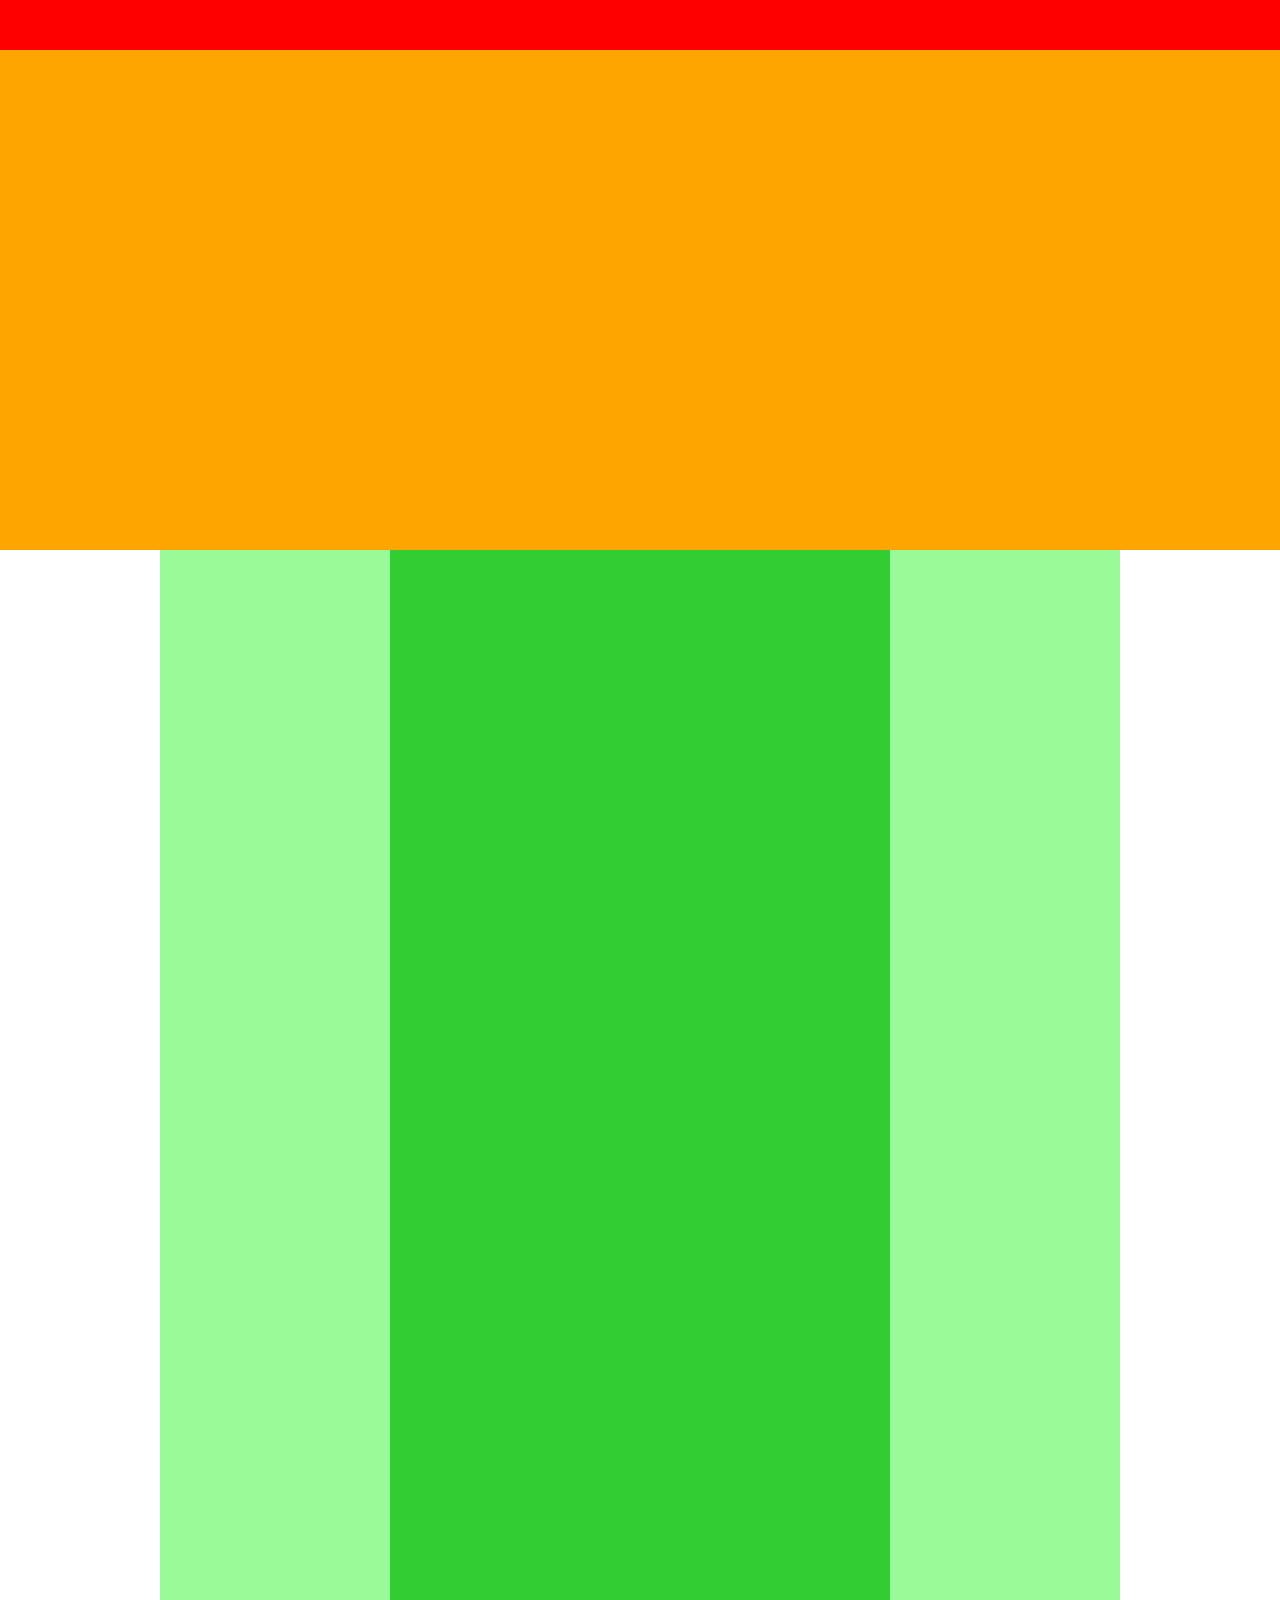
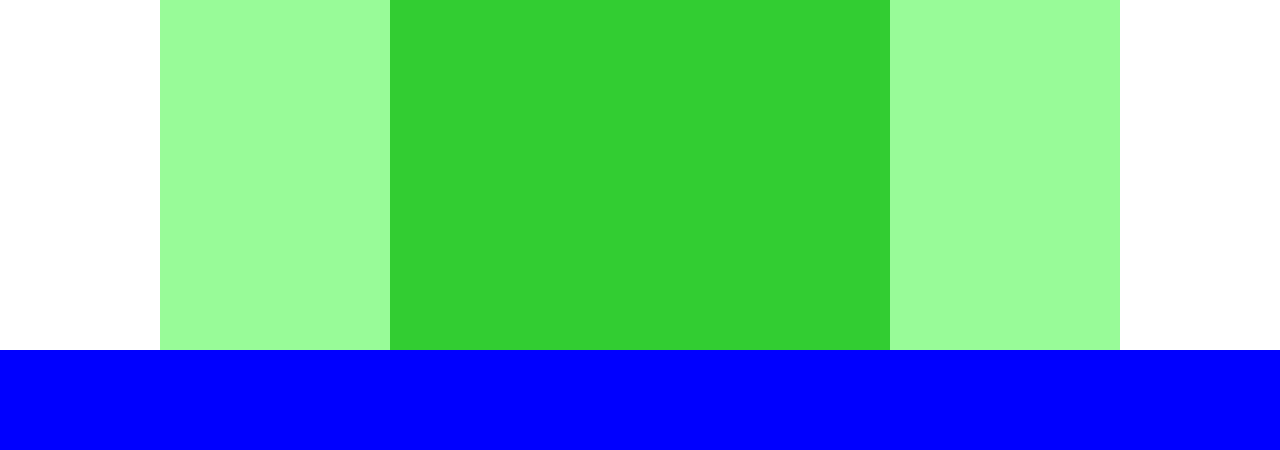
<file: chapter4/index.html>
<!DOCTYPE html>
<html lang="ja">
  <head>
    <meta charset="UTF-8" />
    <!-- CSSファイルの読み込み -->
    <link rel="stylesheet" href="style.css" />
    <title>演習４</title>
  </head>

  <body>
    <div class="header"></div>
    <div class="main-visual"></div>
    <div class="main">
      <div class="sidebar-left"></div>
      <div class="blog"></div>
      <div class="sidebar-right"></div>
    </div>
    <div class="footer"></div>
  </body>
</html>
</file>
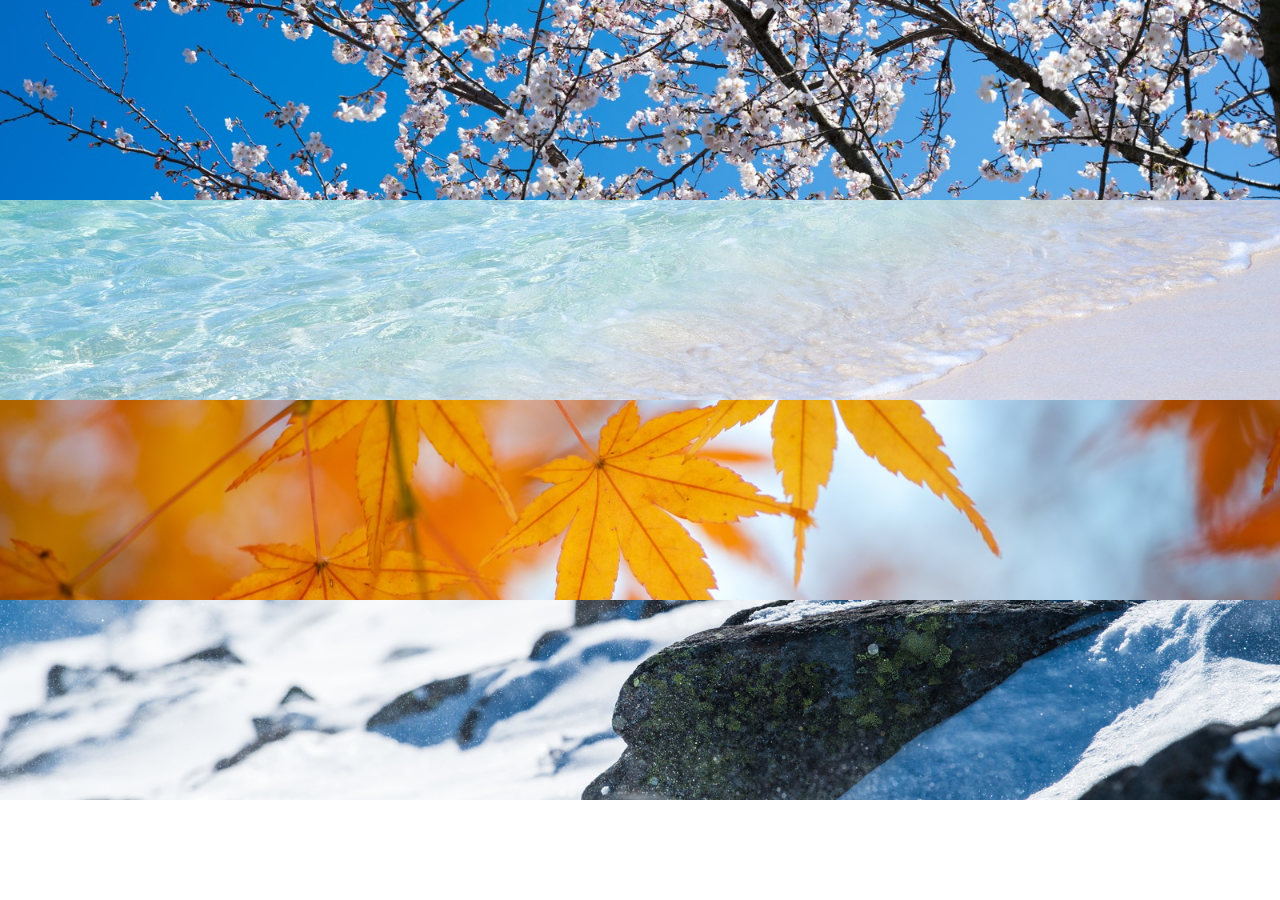
<file: chapter6/index.html>
<!DOCTYPE html>
<html lang="ja">
  <head>
    <meta charset="UTF-8" />
    <!-- CSSファイルの読み込み -->
    <link rel="stylesheet" href="style.css" />
    <title>演習６</title>
  </head>

  <body>
    <div class="box1"></div>
    <div class="box2"></div>
    <div class="box3"></div>
    <div class="box4"></div>
  </body>
</html>
</file>
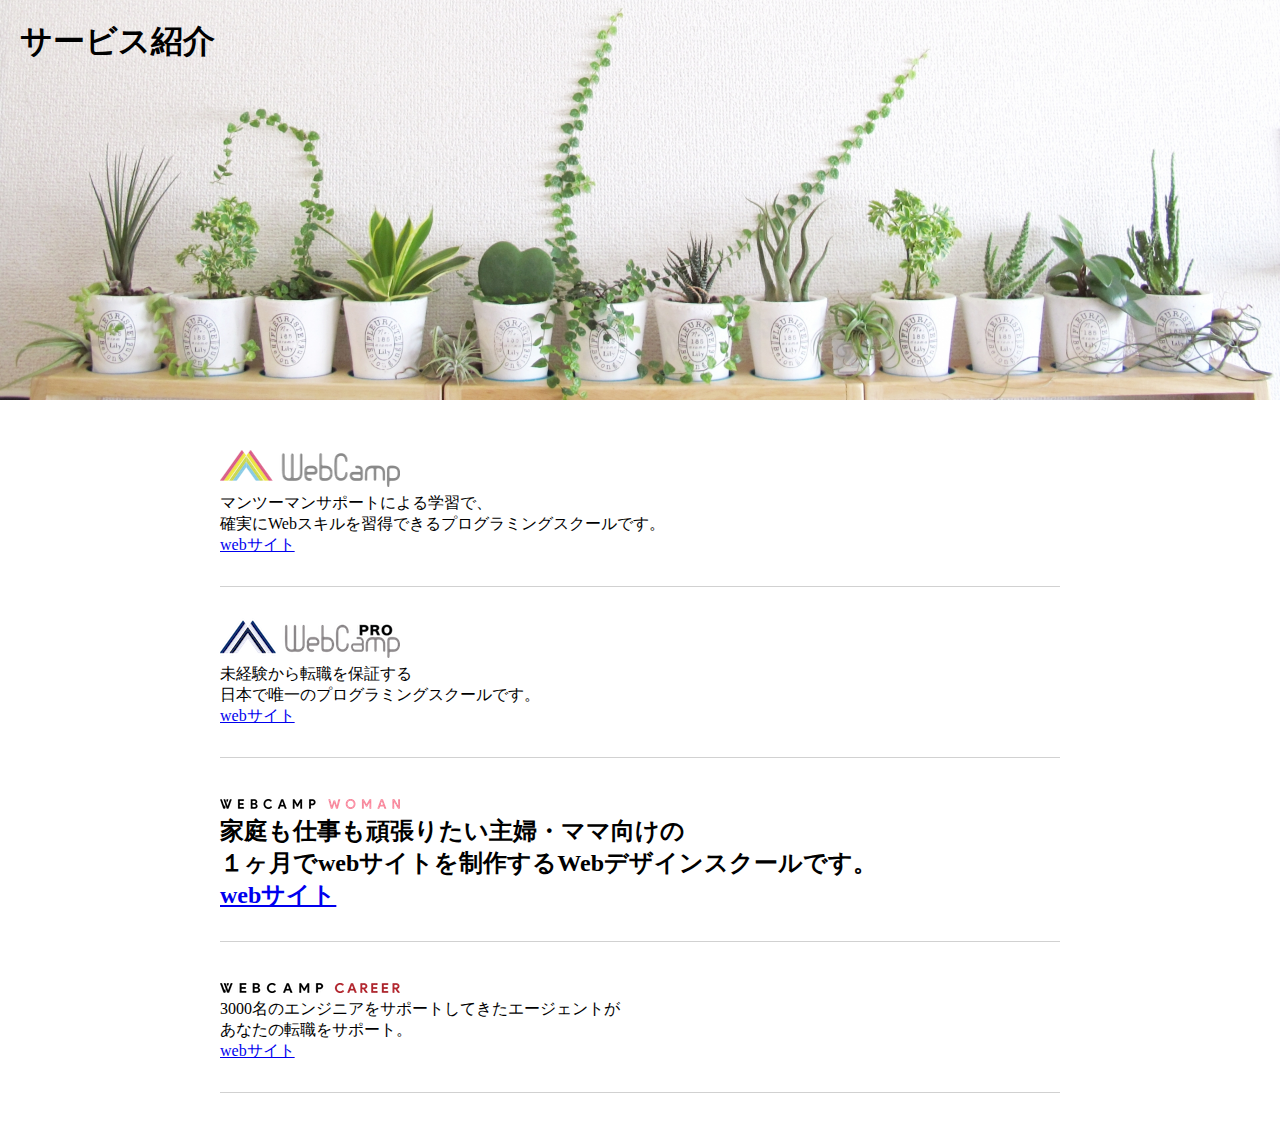
<file: chapter7/index.html>
<!DOCTYPE html>
<html lang="ja">
  <head>
    <meta charset="UTF-8" />
    <!-- CSSファイルの読み込み -->
    <link rel="stylesheet" href="style.css" />
    <title>演習７</title>
  </head>
  <body>
    <section class="main-visual">
      <h1 class="headline">サービス紹介</h1>
    </section>
    <main>
      <section class="service1">
        <h2><img src="img/wc-logo.png" alt="ロゴ"></h2>
        <p>
          マンツーマンサポートによる学習で、<br>
          確実にWebスキルを習得できるプログラミングスクールです。
        </p>
        <a href="#">webサイト</a>
      </section>
      <section class="service2">
        <h2><img src="img/wcp-logo.png" alt="ロゴ"></h2>
        <p>
          未経験から転職を保証する<br>
          日本で唯一のプログラミングスクールです。
        </p>
        <a href="#">webサイト</a>
      </section>
      <section class="service3">
        <h2><img src="img/wcw-logo.png" alt="ロゴ"</h2>
        <p>
          家庭も仕事も頑張りたい主婦・ママ向けの<br>
          １ヶ月でwebサイトを制作するWebデザインスクールです。
        </p>
        <a href="#">webサイト</a>
      </section>
      <section class="service4">
        <h2><img src="img/wcc-logo.png" alt="ロゴ"></h2>
        <p>
          3000名のエンジニアをサポートしてきたエージェントが<br>
          あなたの転職をサポート。
        </p>
        <a href="#">webサイト</a>
      </section>
    </main>    
  </body>
</html>
</file>
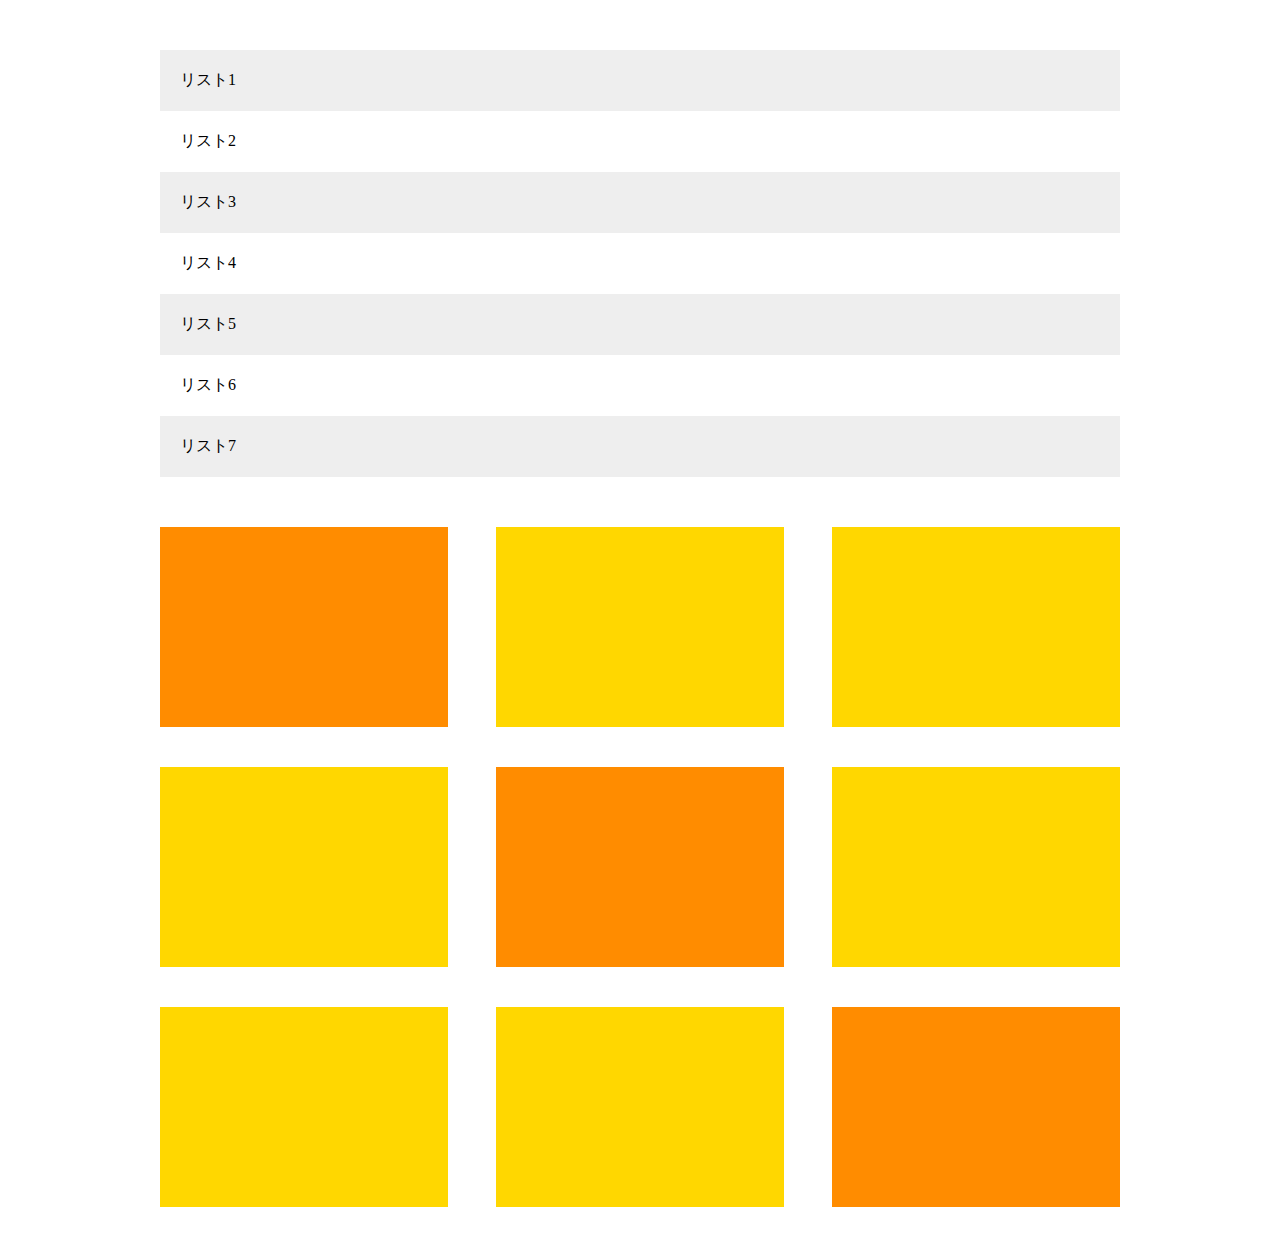
<file: chapter8/index.html>
<!DOCTYPE html>
<html lang="ja">
  <head>
    <meta charset="UTF-8" />
    <!-- CSSファイルの読み込み -->
    <link rel="stylesheet" href="style.css" />
    <title>演習８</title>
  </head>

 <body>
<main>
  <ul class="item-list">
    <li class="list">リスト1</li>
    <li class="list">リスト2</li>
    <li class="list">リスト3</li>
    <li class="list">リスト4</li>
    <li class="list">リスト5</li>
    <li class="list">リスト6</li>
    <li class="list">リスト7</li>
  </ul>
  <div class="box-list">
    <div class="box"></div>
    <div class="box"></div>
    <div class="box"></div>
    <div class="box"></div>
    <div class="box"></div>
    <div class="box"></div>
    <div class="box"></div>
    <div class="box"></div>
    <div class="box"></div>
  </div>
</main>
</body>
</html>
</file>
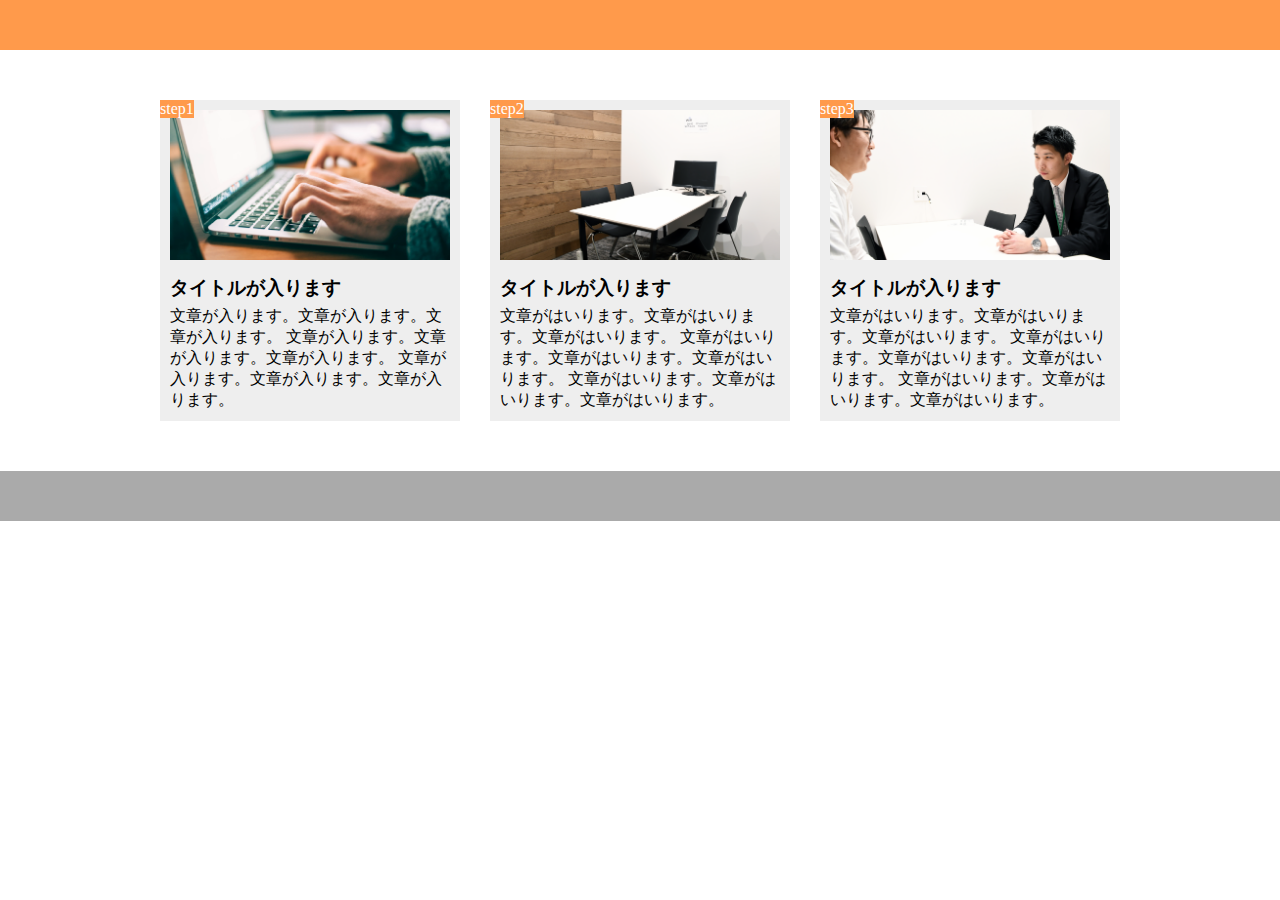
<file: chapter9/index.html>
<!DOCTYPE html>
<html lang="ja">
  <head>
    <meta charset="UTF-8" />
    <!-- CSSファイルの読み込み -->
    <link rel="stylesheet" href="style.css" />
    <title>演習９</title>
  </head>

  <body>
    <header>

    </header>
    <main>
      <div class="step-box">
        <div class="step-img1"></div>
        <span class="step">step1</span>
        <h3>タイトルが入ります</h3>
        <p>文章が入ります。文章が入ります。文章が入ります。
          文章が入ります。文章が入ります。文章が入ります。
          文章が入ります。文章が入ります。文章が入ります。</p>
      </div>

      <div class="step-box">
        <div class="step-img2"></div>
        <span class="step">step2</span>
        <h3>タイトルが入ります</h3>
        <p>文章がはいります。文章がはいります。文章がはいります。
          文章がはいります。文章がはいります。文章がはいります。
          文章がはいります。文章がはいります。文章がはいります。</p>
      </div>

      <div class="step-box">
        <div class="step-img3"></div>
        <span class="step">step3</span>
        <h3>タイトルが入ります</h3>
        <p>文章がはいります。文章がはいります。文章がはいります。
          文章がはいります。文章がはいります。文章がはいります。
          文章がはいります。文章がはいります。文章がはいります。</p>
      </div>
    </main>
    <footer></footer>
  </body>
</html>
</file>
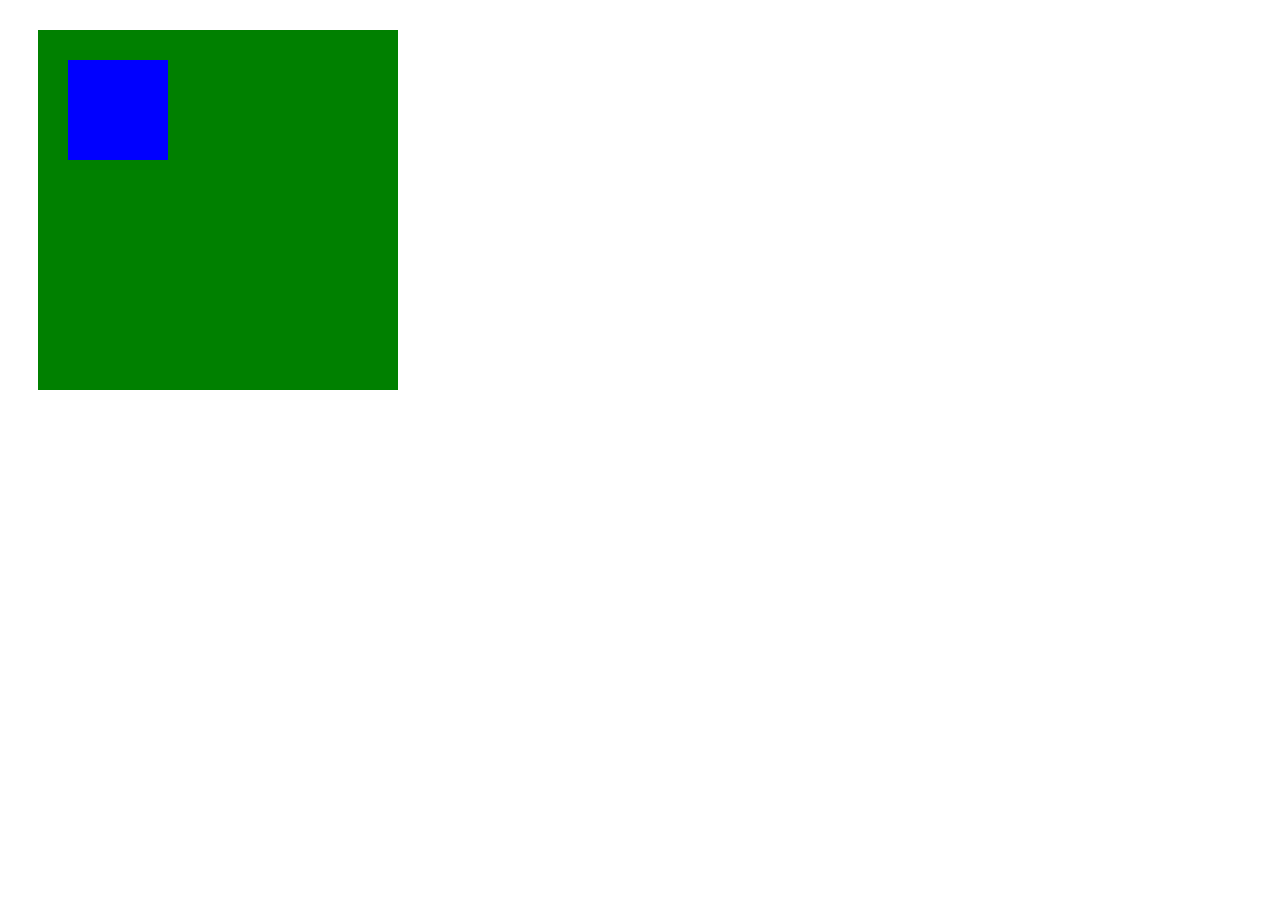
<file: box/box.html>
<!DOCTYPE html>
<html lang="ja">
  <head>
    <meta charset="UTF-8" />
    <!-- CSSファイルの読み込み -->
    <link rel="stylesheet" href="box.css" />
    <title>BOX</title>
  </head>

  <body>
    <!-- box1用のdiv -->
    <div class="box1">
    <div class="box2">
    </div>
  </body>
</html>
</file>
<file: chapter4/style.css>
* {
  margin: 0;
  padding: 0;
  box-sizing: border-box;
}
.header {
  width: 100%;
  height: 50px;
  background-color: red;
}
.main-visual {
  width: 100%;
  height: 500px;
  background-color: orange;
}
.main {
  width: 960px;
  margin: 0 auto;
  display: flex;
  justify-content: center;
}
.sidebar-left {
  width: 230px;
  height: 1400px;
  background-color: palegreen;
}
.blog {
  width: 500px;
  height: 1400px;
  background-color: limegreen;
}
.sidebar-right {
  width: 230px;
  height: 1400px;
  background-color: palegreen;
}
.footer {
  width: 100%;
  height: 100px;
  background-color: blue;
}
</file>
<file: chapter6/style.css>
* {
  margin: 0;
  padding: 0;
  box-sizing: border-box;
}
.box1 {
  height: 200px;
  background-image: url(img/box1.jpg);
  background-size: cover;
  background-position: center;
}
.box2 {
  height: 200px;
  background-image: url(img/box2.jpg);
  background-size: cover;
  background-position: center;
}
.box3 {
  height: 200px;
  background-image: url(img/box3.jpg);
  background-size: cover;
  background-position: center;
}
.box4 {
  height: 200px;
  background-image: url(img/box4.jpg);
  background-size: cover;
  background-position: center;
}
</file>
<file: chapter7/style.css>
* {
  margin: 0;
  padding: 0;
  box-sizing: border-box;
}
.main-visual {
  width: 100%;
  height: 400px;
  background-image: url(img/mv.jpg);
  background-size: cover;
  background-position: bottom;
}
.headline {
  padding: 20px;
}
main {
  width: 840px;
  margin: 50px auto;
}
.service1 {
  margin-bottom: 30px;
  border-bottom: 1px solid #d1d1d1;
  padding-bottom: 30px;
}

.service2 {
  margin-bottom: 30px;
  border-bottom: 1px solid #d1d1d1;
  padding-bottom: 30px;
}

.service3 {
  margin-bottom: 30px;
  border-bottom: 1px solid #d1d1d1;
  padding-bottom: 30px;
}

.service4 {
  border-bottom: 1px solid #d1d1d1;
  padding-bottom: 30px;
</file>
<file: chapter8/style.css>
* {
  margin: 0;
  padding: 0;
  box-sizing: border-box;
}

main {
  width: 960px;
  margin: 50px auto;
}

.item-list {
  margin-bottom: 50px;
}

.list {
  padding: 20px;
  list-style: none;
}

.list:nth-child(odd) {
  background-color: #eee;
}

.box-list {
  display: flex;
  flex-wrap: wrap;
}

.box {
  background-color: #ffd700;
  width: 30%;
  height: 200px;
  margin-right: 5%;
  margin-bottom: 40px;
}

.box:first-child,
.box:nth-child(5),
.box:last-child {
  background-color: #ff8c00;
}

.box:nth-child(3n) {
  margin-right: 0;
}
.box:nth-last-child(-n + 3) {
  margin-bottom: 0;
}
</file>
<file: chapter9/style.css>
* {
  margin: 0;
  padding: 0;
  box-sizing: border-box;
}
header {
  height: 50px;
  background-color: #ff9a4b;
}

main {
  width: 960px;
  margin: 50px auto;
  display: flex;
}

.step-box {
  width: 300px;
  margin-right: 30px;
  padding: 10px;
  position: relative;
  background-color: #eee;
}

.step-box:last-child {
  margin-right: 0;
}

.step-img1 {
  height: 150px;
  background-image: url(img/flow01.png);
  background-position: bottom;
  background-size: cover;
}

.step-img2 {
  height: 150px;
  background-image: url(img/flow02.png);
  background-position: bottom;
  background-size: cover;
}

.step-img3 {
  height: 150px;
  background-image: url(img/flow03.png);
  background-position: bottom;
  background-size: cover;
}

.step {
  position: absolute;
  top: 0;
  left: 0;
  background-color: #ff9a4b;
  color: #fff;
}

h3 {
  margin: 15px 0 5px;
}

footer {
  height: 50px;
  background-color: #aaaaaa;
}
</file>
<file: box/box.css>
.box1 {
  width: 300px;
  height: 300px;
  background-color: green;
  margin: 30px;
  padding: 30px;
}
.box2 {
  width: 100px;
  height: 100px;
  background-color: blue;
}
</file>
